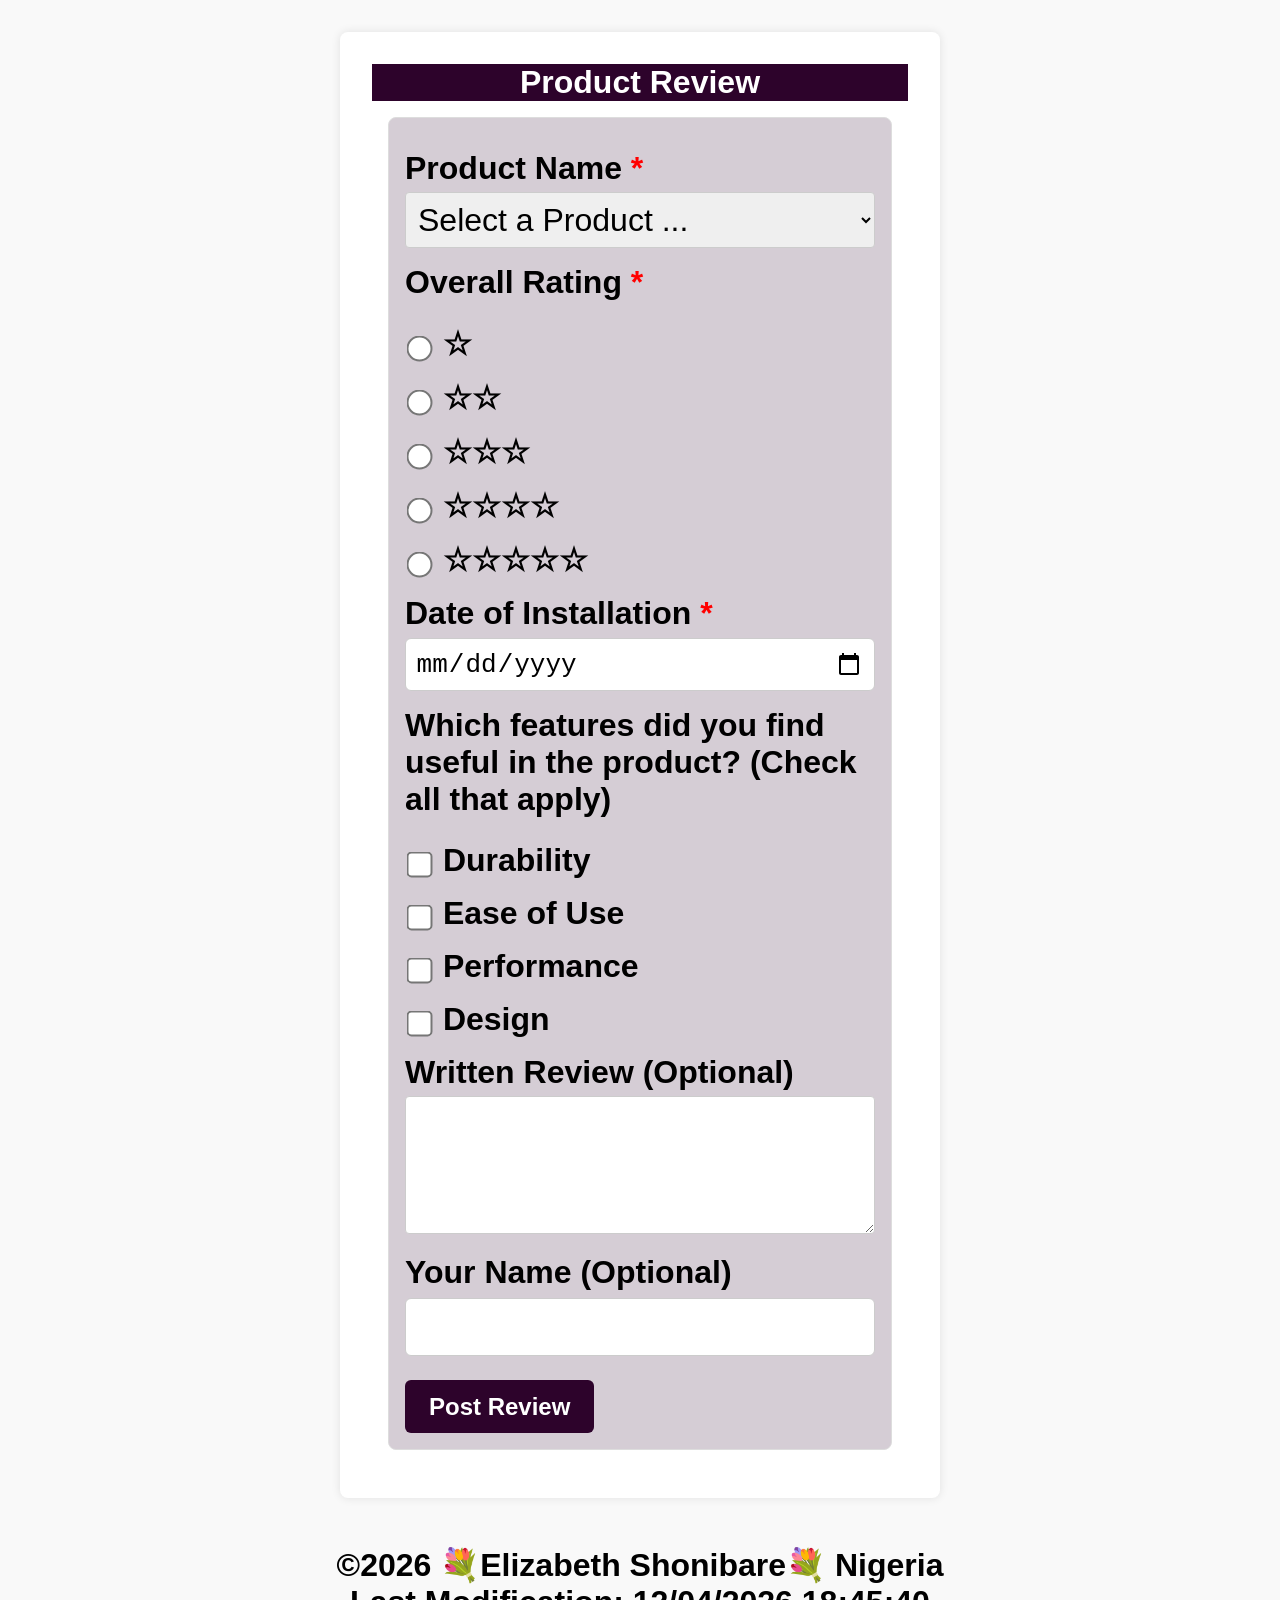
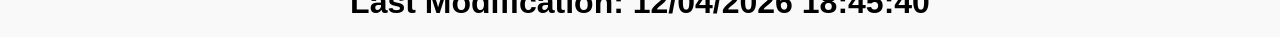
<file: form.html>
<!DOCTYPE html>
<html lang="en">

<head>
    <meta charset="UTF-8">
    <meta name="viewport" content="width=device-width, initial-scale=1.0">
    <meta name="description" content="A simple, responsive form designed for usability and a positive user experience.">
    <meta name="author" content="Elizabeth Shonibare">
    <title>Product Review Form</title>
    
    <link rel="stylesheet" href="styles/form.css">
    <script src="scripts/form.js" defer></script>
</head>

<body>
    <main>
        <header>
        <h1>Product Review</h1>
        </header>
        <form method="get" action="review.html">

            <!-- Product Name -->
            <label for="productName">Product Name <span class="required">*</span></label>
            <select id="productName" name="productName" required>
                <option value="" disabled selected>Select a Product ...</option>
                <!-- Options populated dynamically by JS -->
            </select>

            <!-- Overall Rating -->
            <fieldset>
                <legend>Overall Rating <span class="required">*</span></legend>
                <label for="rating1"><input type="radio" id="rating1" name="rating" value="1" required> ☆</label>
                <label for="rating2"><input type="radio" id="rating2" name="rating" value="2" required> ☆☆</label>
                <label for="rating3"><input type="radio" id="rating3" name="rating" value="3" required> ☆☆☆</label>
                <label for="rating4"><input type="radio" id="rating4" name="rating" value="4" required> ☆☆☆☆</label>
                <label for="rating5"><input type="radio" id="rating5" name="rating" value="5" required> ☆☆☆☆☆</label>
            </fieldset>

            <!-- Date of Installation -->
            <label for="installDate">Date of Installation <span class="required">*</span></label>
            <input type="date" id="installDate" name="installDate" required>

            <!-- Useful Features -->
            <fieldset>
                <legend>Which features did you find useful in the product? (Check all that apply)</legend>
                <label for="durability"><input type="checkbox" id="durability" name="features" value="Durability"> Durability</label>
                <label for="ease"><input type="checkbox" id="ease" name="features" value="Ease of Use"> Ease of Use</label>
                <label for="performance"><input type="checkbox" id="performance" name="features" value="Performance">
                    Performance</label>
                <label for="design"><input type="checkbox" id="design" name="features" value="Design"> Design</label>
            </fieldset>

            <!-- Written Review -->
            <label for="review">Written Review (Optional)</label>
            <textarea id="review" name="review" rows="4"></textarea>

            <!-- User Name -->
            <label for="username">Your Name (Optional)</label>
            <input type="text" id="username" name="username">

            <!-- Submit -->
            <input type="submit" value="Post Review">
        </form>
       
    </main>

    <footer>
        <p><span id="currentyear"></span></p>
        <p><span id="lastModified"></span></p>
    </footer>
        
    
</body>

</html>
</file>
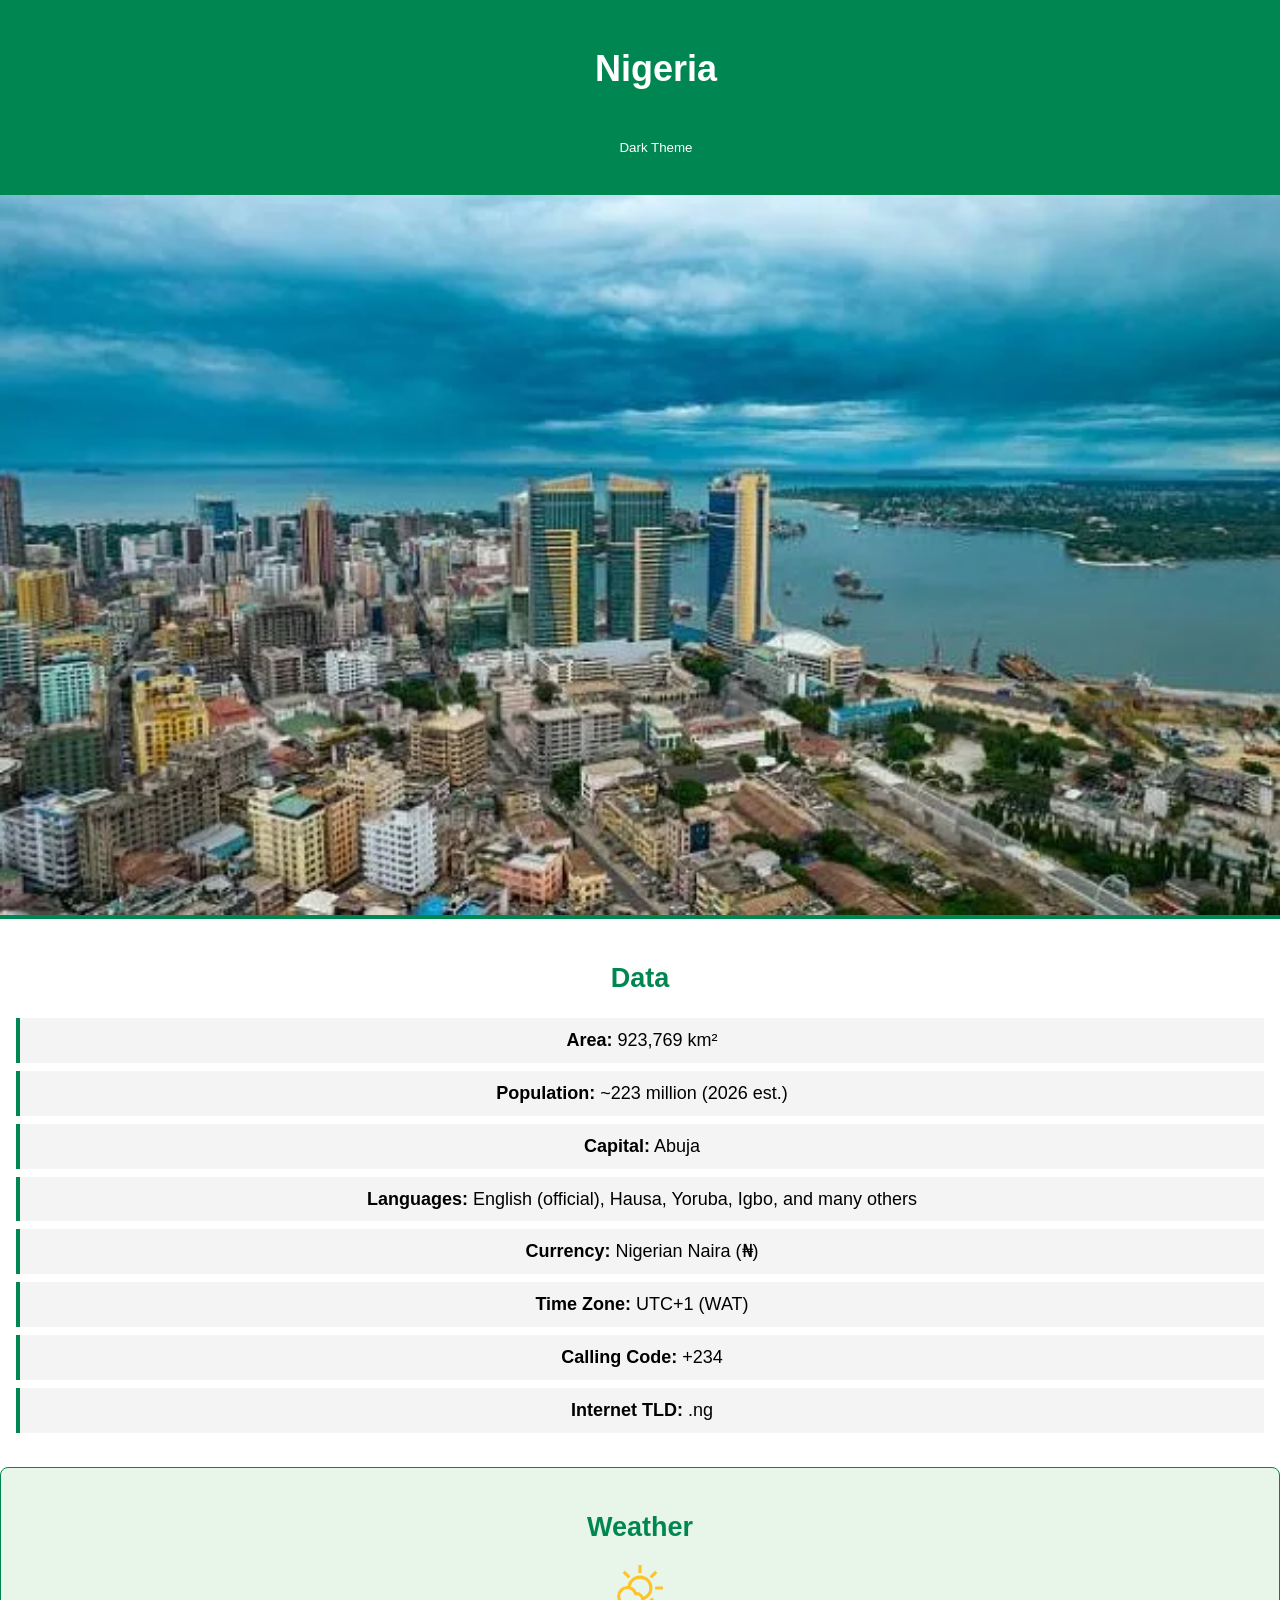
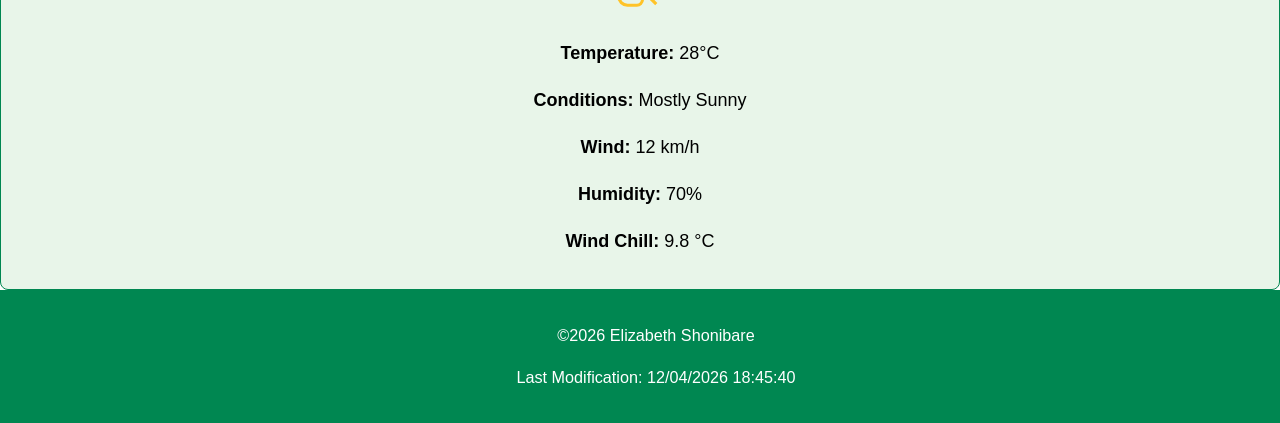
<file: place.html>
<!DOCTYPE html>
<html lang="en">

<head>
    <meta charset="UTF-8">
    <meta name="viewport" content="width=device-width, initial-scale=1.0">
    <title>Nigeria</title>
    <meta name="description"
        content="Discover Nigeria with key facts, population data, cultural insights, and live weather updates.">

    <meta name="author" content="Elizabeth Shonibare">
    <!-- Link to CSS -->
    <link rel="stylesheet" href="styles/place.css">
    <!-- Link to JavaScript -->
    <script src="scripts/place.js" defer></script>
</head>

<body>
    <!-- Header -->
    <header>
        <h1>Nigeria</h1>
    </header>

    <main>
    <!-- Hero Image with srcset for responsiveness -->
    <div class="hero">
        <picture>
            <source srcset="images/nigeria-mobile.webp" media="(max-width: 600px)">
            <source srcset="images/nigeria-desktop.webp" media="(min-width: 601px)">
            <img src="images/nigeria-desktop.webp" alt="Scenic view of Nigeria">
        </picture>
    </div>

    <!-- Data Section -->
    <section class="data">
        <h2>Data</h2>
        <ul>
            <li><strong>Area:</strong> 923,769 km²</li>
            <li><strong>Population:</strong> ~223 million (2026 est.)</li>
            <li><strong>Capital:</strong> Abuja</li>
            <li><strong>Languages:</strong> English (official), Hausa, Yoruba, Igbo, and many others</li>
            <li><strong>Currency:</strong> Nigerian Naira (₦)</li>
            <li><strong>Time Zone:</strong> UTC+1 (WAT)</li>
            <li><strong>Calling Code:</strong> +234</li>
            <li><strong>Internet TLD:</strong> .ng</li>
        </ul>
    </section>

    <!-- Weather Section -->
    <section class="weather">
        <h2>Weather</h2>
        <picture>
            <source srcset="images/partly-cloudy.svg" media="(max-width: 600px)">
            <source srcset="images/partly-cloudy.svg" media="(min-width: 601px)">
            <img scr="images/partly-cloudy.SVG">
        </picture>
        <p><strong>Temperature:</strong> 28°C</p>
        <p><strong>Conditions:</strong> Mostly Sunny</p>
        <p><strong>Wind:</strong> 12 km/h</p>
        <p><strong>Humidity:</strong> 70%</p>
    </section>
    </main>

    <!-- Footer -->
    <footer>
        <p>©2026 Shonibare Elizabeth</p>
        <p>Last Modification: 22/07/2026 12:05:00</p>
    </footer>
</body>

</html>
</file>
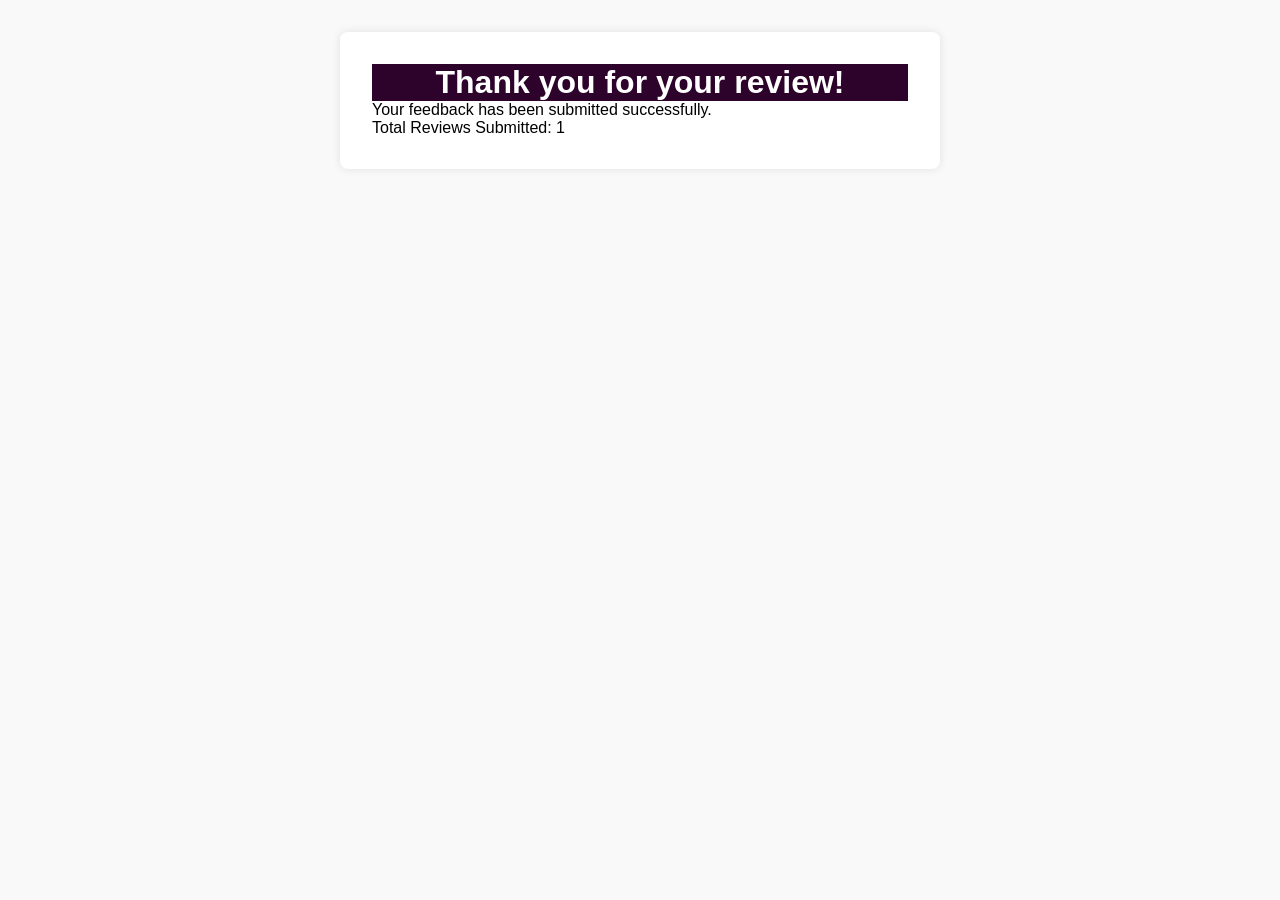
<file: review.html>
<!DOCTYPE html>
<html lang="en">

<head>
    <meta charset="UTF-8">
    <meta name="viewport" content="width=device-width, initial-scale=1.0">
    <meta name="description" content="A simple, responsive form designed for usability and a positive user experience.">
    <meta name="author" content="Elizabeth Shonibare">
    <title>Review Confirmation</title>
       
    <link rel="stylesheet" href="styles/form.css">
    <script src="scripts/review.js" defer></script>
</head>

<body>
    <main>
        <h1>Thank you for your review!</h1>
        <p>Your feedback has been submitted successfully.</p>
        <p>Total Reviews Submitted: <span id="reviewCount"></span></p>
    </main>
</body>

</html>
</file>
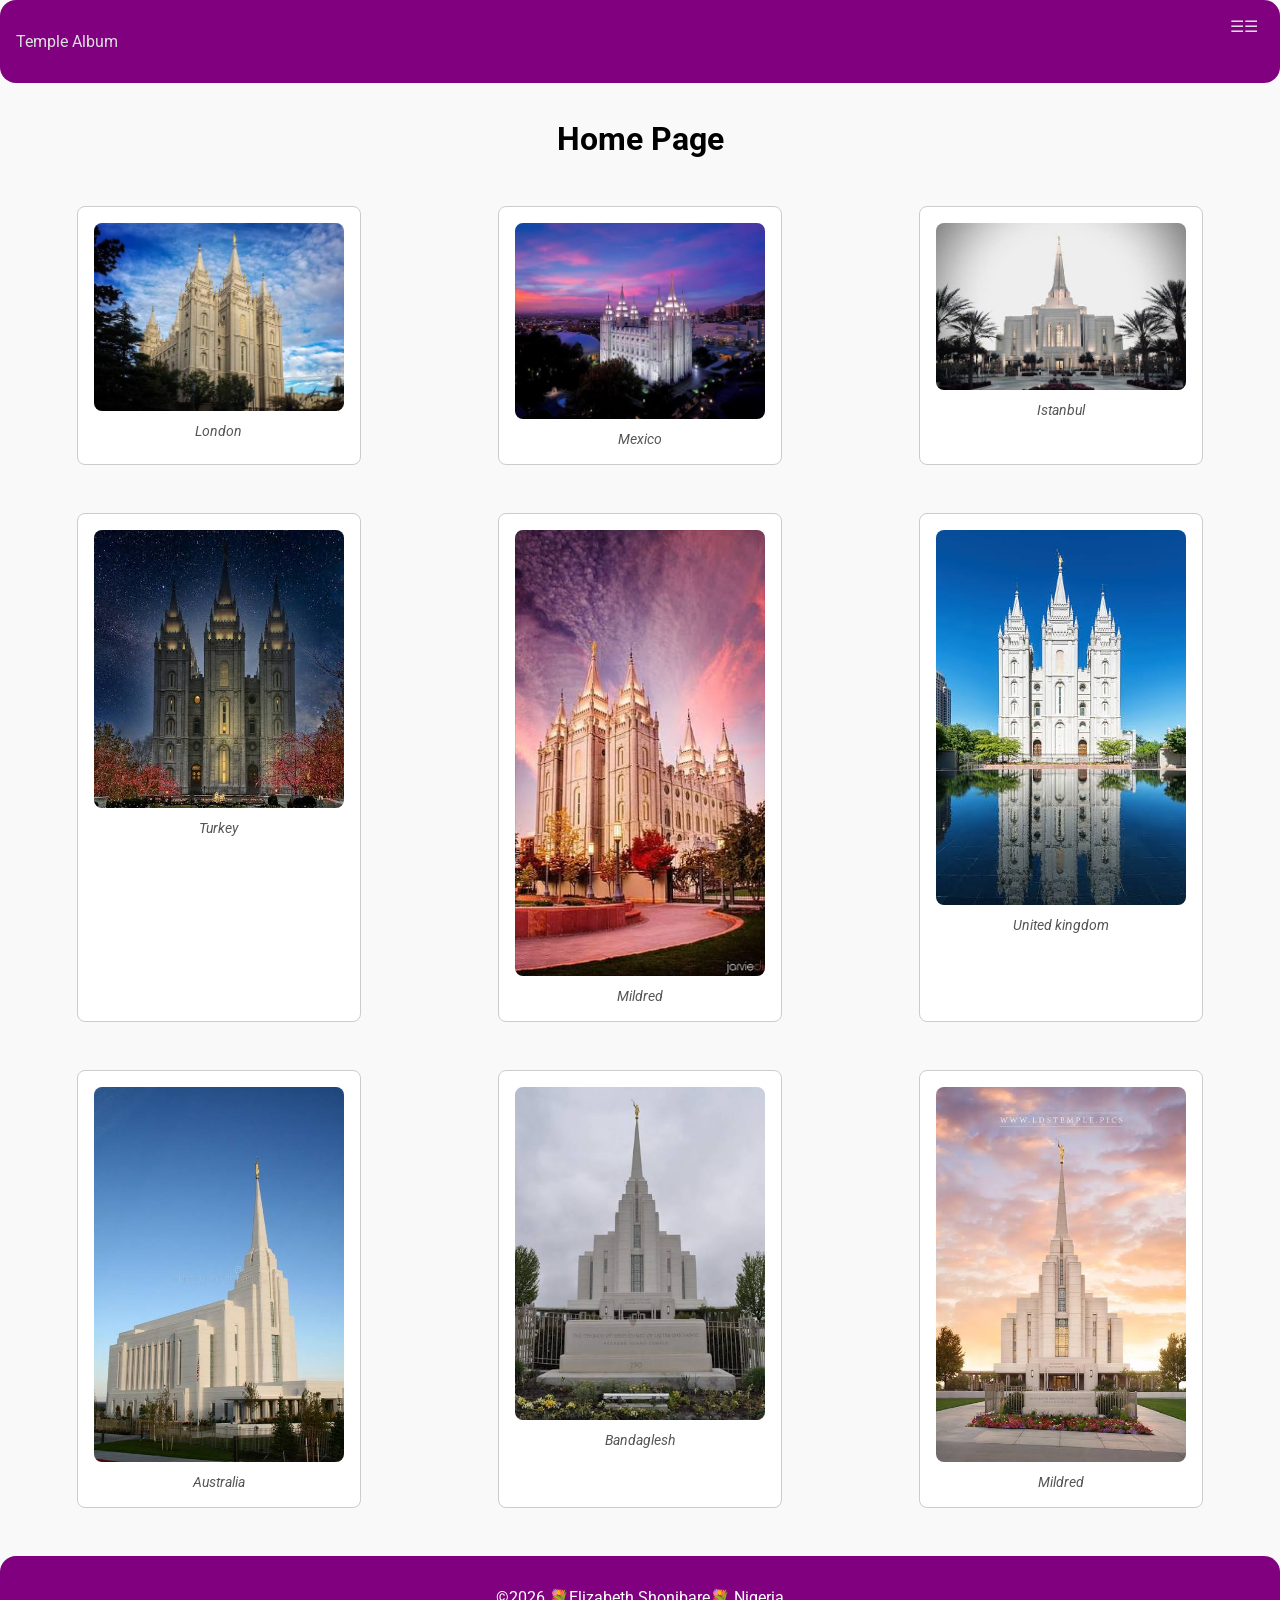
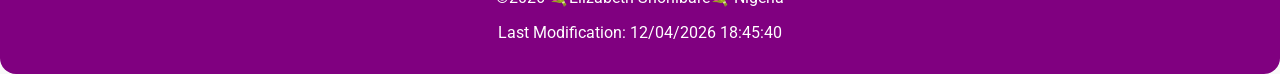
<file: temples.html>
<!DOCTYPE html>
<html lang="en">
<head>
    <meta charset="UTF-8">
    <meta name="viewport" content="width=device-width, initial-scale=1.0">
    <title>Temple Album</title>
    <meta name="description" content="Making use and understanding the web-dynamic fundamentals">
    <meta name="author" content="Elizabeth Shonibare">
    
    <!-- Google Fonts preconnect links -->
    <link rel="preconnect" href="https://fonts.googleapis.com">
    <link rel="preconnect" href="https://fonts.gstatic.com" crossorigin>
    
    <!-- Google Fonts stylesheet -->
    <link href="https://fonts.googleapis.com/css2?family=Roboto&display=swap" rel="stylesheet">
    
    <link rel="stylesheet" href="styles/temples-large.css">
    <link rel="stylesheet" href="styles/temples.css">

    <script src="scripts/temples.js" defer></script>
</head>

<body>

    <header>
        <p>Temple Album</p>
        <button id="menu">☰</button>
        <nav>            
            <ul class="navigation">
            <li><a href="#">Home</a></li>
            <li><a href="#">OLd </a></li>
            <li><a href="#">New</a></li>
            <li><a href="#">Large</a></li>
            <li><a href="#">Small</a></li>
            </ul>
        </nav>
    </header>

    <main>
        <h1>Home Page</h1>
        <figure>
            <img src="images/temple-img-1.jpg" alt="temple-img-1" width="200">
            <figcaption>London</figcaption>
        </figure>
        <figure>
            <img src="images/temple-img-2.jpg" alt="temple-img-2" width="200">
            <figcaption>Mexico</figcaption>
        </figure>
        <figure>
            <img src="images/temple-img-3.jpg" alt="temple-img-3" width="200">
            <figcaption>Istanbul</figcaption>
        </figure>
        <figure>
            <img src="images/temple-img-4.jpg" alt="temple-img-1" width="200">
            <figcaption>Turkey</figcaption>
        </figure>
        <figure>
            <img src="images/temple-img-5.jpg" alt="temple-img-1" width="200">
            <figcaption>Mildred</figcaption>
        </figure>
        <figure>
            <img src="images/temple-img-6.jpg" alt="temple-img-1" width="200">
            <figcaption>United kingdom</figcaption>
        </figure>
        <figure>
            <img src="images/temple-img-7.jpg" alt="temple-img-1" width="200">
            <figcaption>Australia</figcaption>
        </figure>
        <figure>
            <img src="images/temple-img-8.jpg" alt="temple-img-1" width="200">
            <figcaption>Bandaglesh</figcaption>
        </figure>
        <figure>
            <img src="images/temple-img-9.jpg" alt="temple-img-1" width="200">
            <figcaption>Mildred</figcaption>
        </figure>
                
    </main>

    <footer>
        <p><span id="currentyear">©2026💐Elizabeth Shonibare💐Nigeria </span></p>
        <p><span id="lastModified">Last Modification</span> </p>
    </footer>
    
</body>
</html>
</file>
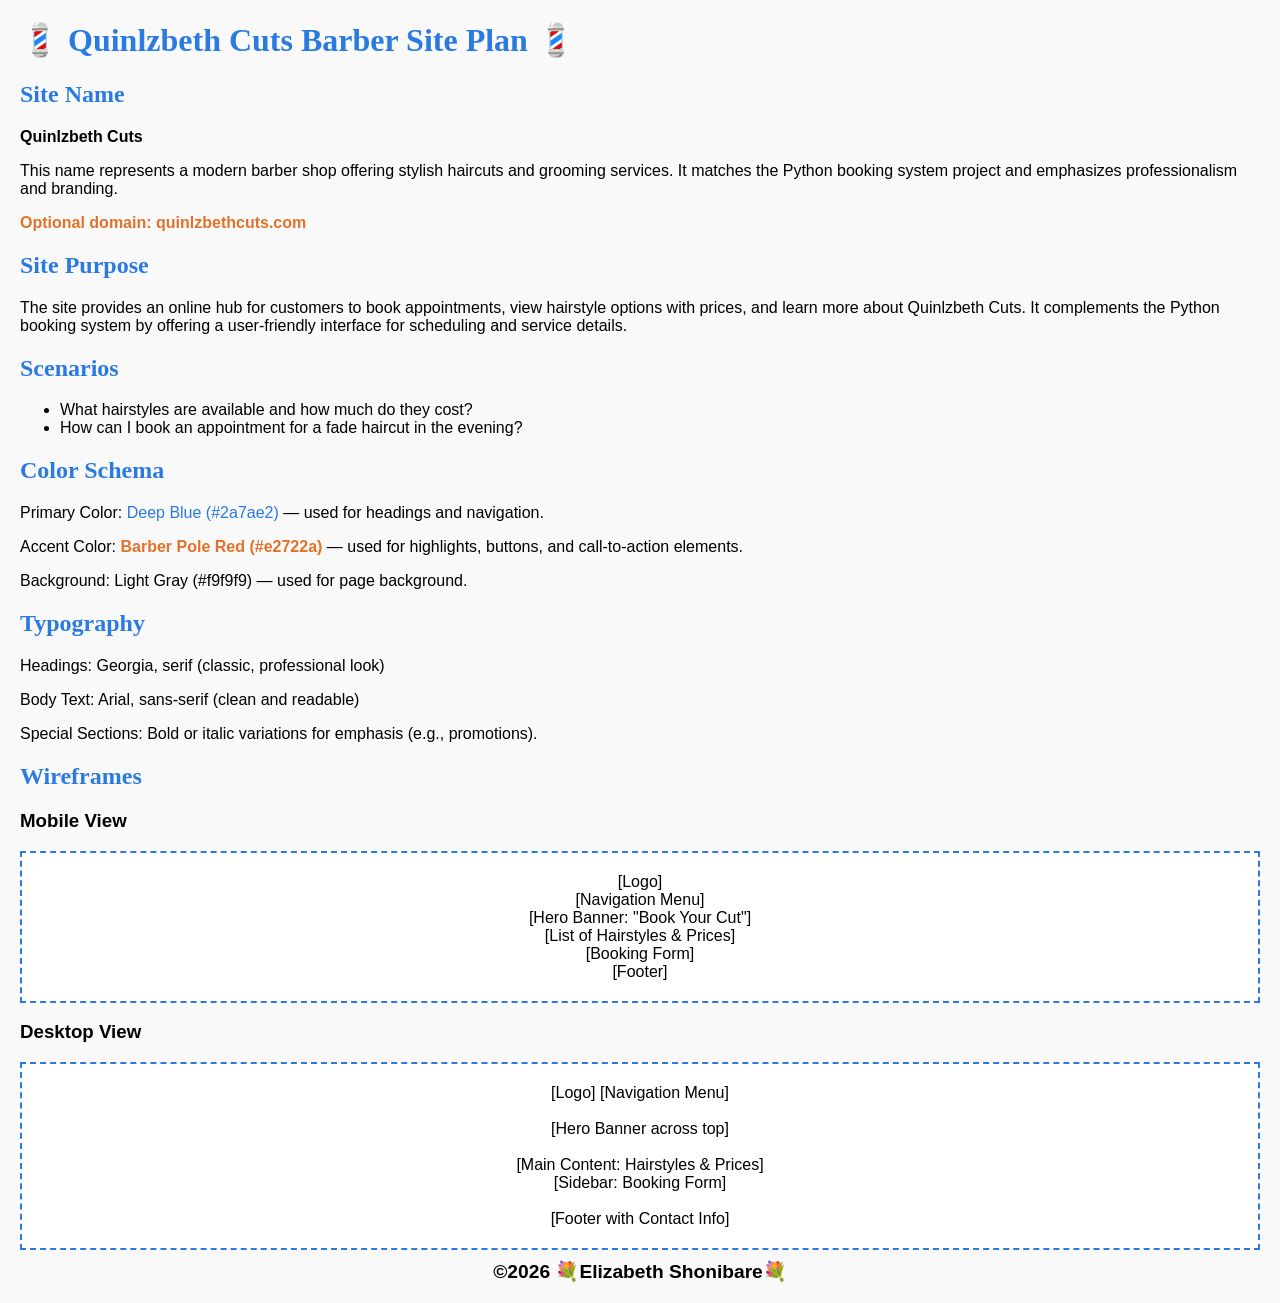
<file: project/siteplan.html>
<!DOCTYPE html>
<html lang="en">

<head>
    <meta charset="UTF-8">
    <meta name="viewport" content="width=device-width, initial-scale=1.0">
    <meta name="description"
        content="Quinlzbeth Cuts Barber Site Plan — outlines the site purpose, scenarios, color scheme, typography, and wire frames for the upcoming project.">
        <meta name="author" content="Elizabeth Shonibare">
    <title>Quinlzbeth Cuts Site Plan</title>
    <!-- Link to external CSS -->
    <link rel="stylesheet" href="styles/siteplan.css">
</head>

<body>
    <h1>💈 Quinlzbeth Cuts Barber Site Plan 💈</h1>

    <!-- Site Name -->
    <h2>Site Name</h2>
    <p><strong>Quinlzbeth Cuts</strong></p>
    <p>This name represents a modern barber shop offering stylish haircuts and grooming services. It matches the Python
        booking system project and emphasizes professionalism and branding.</p>
    <p class="accent">Optional domain: quinlzbethcuts.com</p>

    <!-- Site Purpose -->
    <h2>Site Purpose</h2>
    <p>The site provides an online hub for customers to book appointments, view hairstyle options with prices, and learn
        more about Quinlzbeth Cuts. It complements the Python booking system by offering a user-friendly interface for
        scheduling and service details.</p>

    <!-- Scenarios -->
    <h2>Scenarios</h2>
    <ul>
        <li>What hairstyles are available and how much do they cost?</li>
        <li>How can I book an appointment for a fade haircut in the evening?</li>
    </ul>

    <!-- Color Schema -->
    <h2>Color Schema</h2>
    <p>Primary Color: <span class="primary">Deep Blue (#2a7ae2)</span> — used for headings and navigation.</p>
    <p>Accent Color: <span class="accent">Barber Pole Red (#e2722a)</span> — used for highlights, buttons, and
        call-to-action elements.</p>
    <p>Background: Light Gray (#f9f9f9) — used for page background.</p>

    <!-- Typography -->
    <h2>Typography</h2>
    <p>Headings: Georgia, serif (classic, professional look)</p>
    <p>Body Text: Arial, sans-serif (clean and readable)</p>
    <p>Special Sections: Bold or italic variations for emphasis (e.g., promotions).</p>

    <!-- Wireframes -->
    <h2>Wireframes</h2>
    <h3>Mobile View</h3>
    <div class="wireframe">
        [Logo]<br>
        [Navigation Menu]<br>
        [Hero Banner: "Book Your Cut"]<br>
        [List of Hairstyles & Prices]<br>
        [Booking Form]<br>
        [Footer]
    </div>

    <h3>Desktop View</h3>
    <div class="wireframe">
        [Logo] [Navigation Menu]<br><br>
        [Hero Banner across top]<br><br>
        [Main Content: Hairstyles & Prices]<br>
        [Sidebar: Booking Form]<br><br>
        [Footer with Contact Info]
    </div>
</body>

<footer>©️2026 💐Elizabeth Shonibare💐</footer>

</html>
</file>
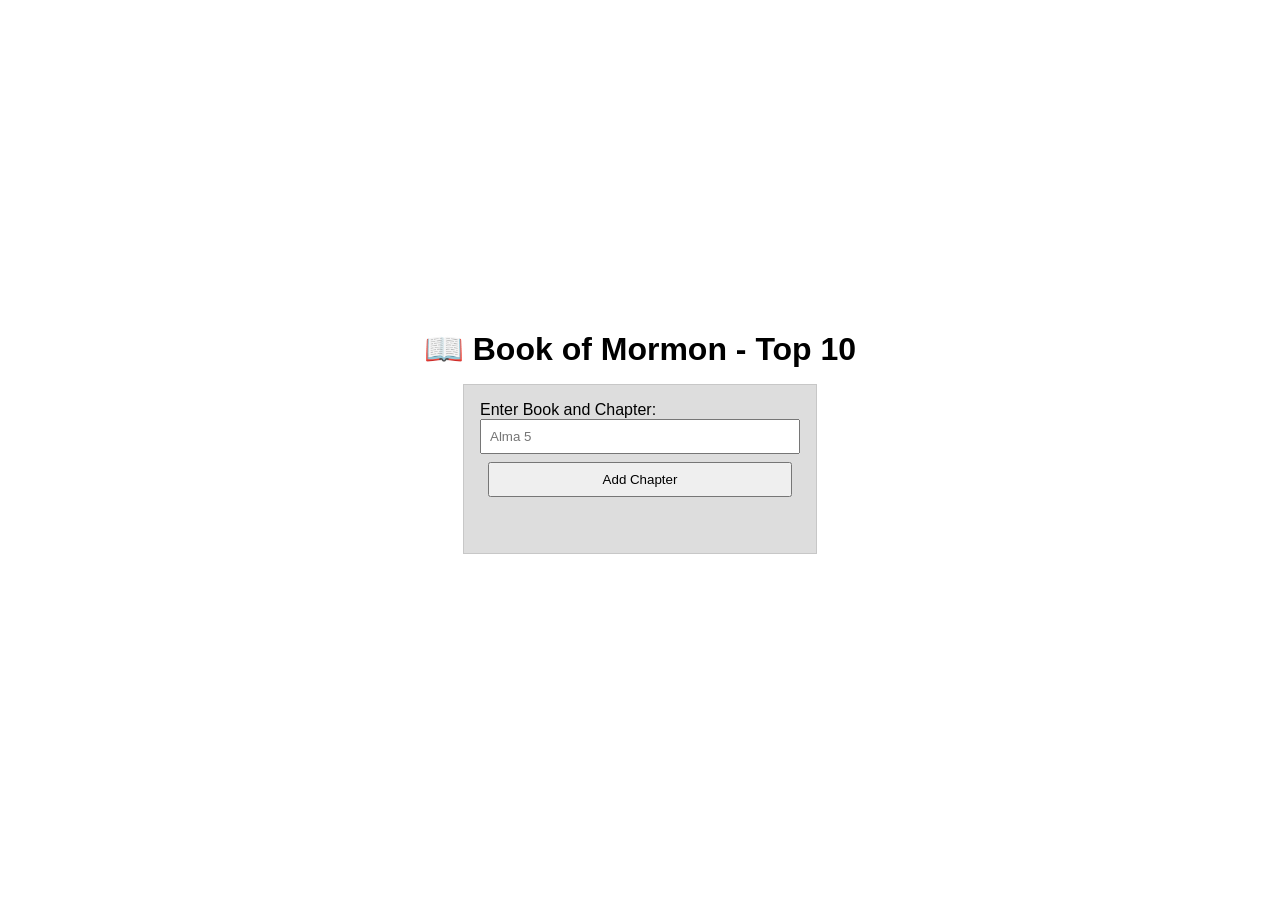
<file: week02/bom.html>
<!DOCTYPE html>
<html lang="en">
<head>
    <meta charset="UTF-8">
    <meta name="viewport" content="width=device-width, initial-scale=1.0">
    <title>Basic DOM manipulation</title>
    <meta name="description" content="Building the interface and implementing basic DOM manipulation">
    <meta name="author" content="Elizabeth Shonibare">

    <!-- Google Fonts preconnect links -->
    <link rel="preconnect" href="https://fonts.googleapis.com">
    <link rel="preconnect" href="https://fonts.gstatic.com" crossorigin>
    
    <!-- Google Fonts stylesheet -->
    <link href="https://fonts.googleapis.com/css2?family=Roboto&display=swap" rel="stylesheet">

    <link rel="stylesheet" href="styles/bom.css">
    <script src="scripts/bom.js" defer></script>
</head>

<body>
    <h1>📖 Book of Mormon - Top 10</h1>
    <main>
        <label for="favchap">Enter Book and Chapter: </label>
        <input type="text" id="favchap" placeholder="Alma 5 ">
        <button type="submit">Add Chapter</button>
        <ul id="list"></ul>
    </main>
</body>
</html>
</file>
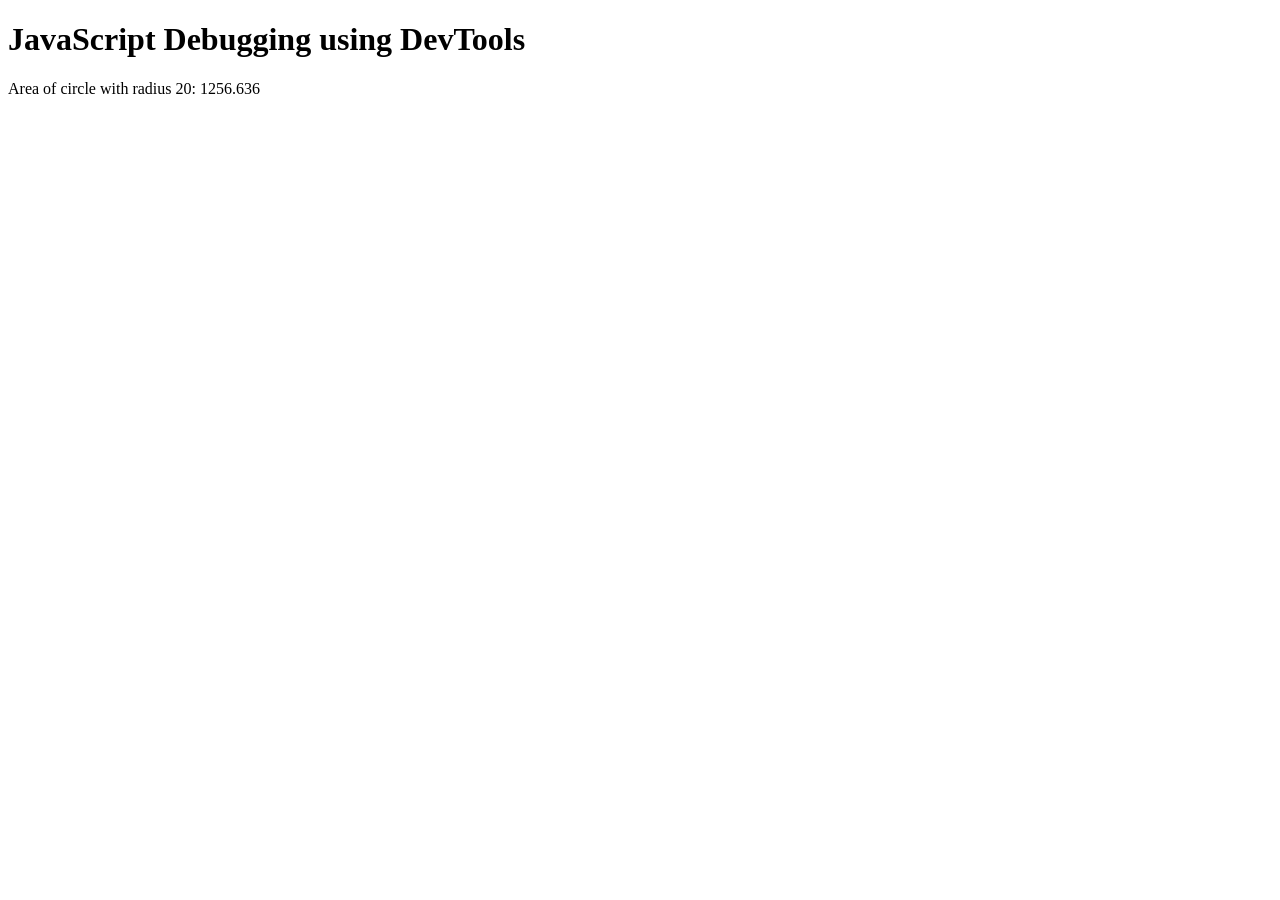
<file: week02/debugging.html>
<!DOCTYPE html>
<html lang="en">
<head>
    <meta charset="UTF-8">
    <meta name="viewport" content="width=device-width, initial-scale=1.0">
    <title>testing of the debugging</title>
    <script src="scripts/debugging.js" defer></script>
</head>
<body>
    <h1>JavaScript Debugging using DevTools</h1>
    <p>Area of circle with radius <span id="radius"></span>: <span id="area"n></span></p>
</body>
</html>
</file>
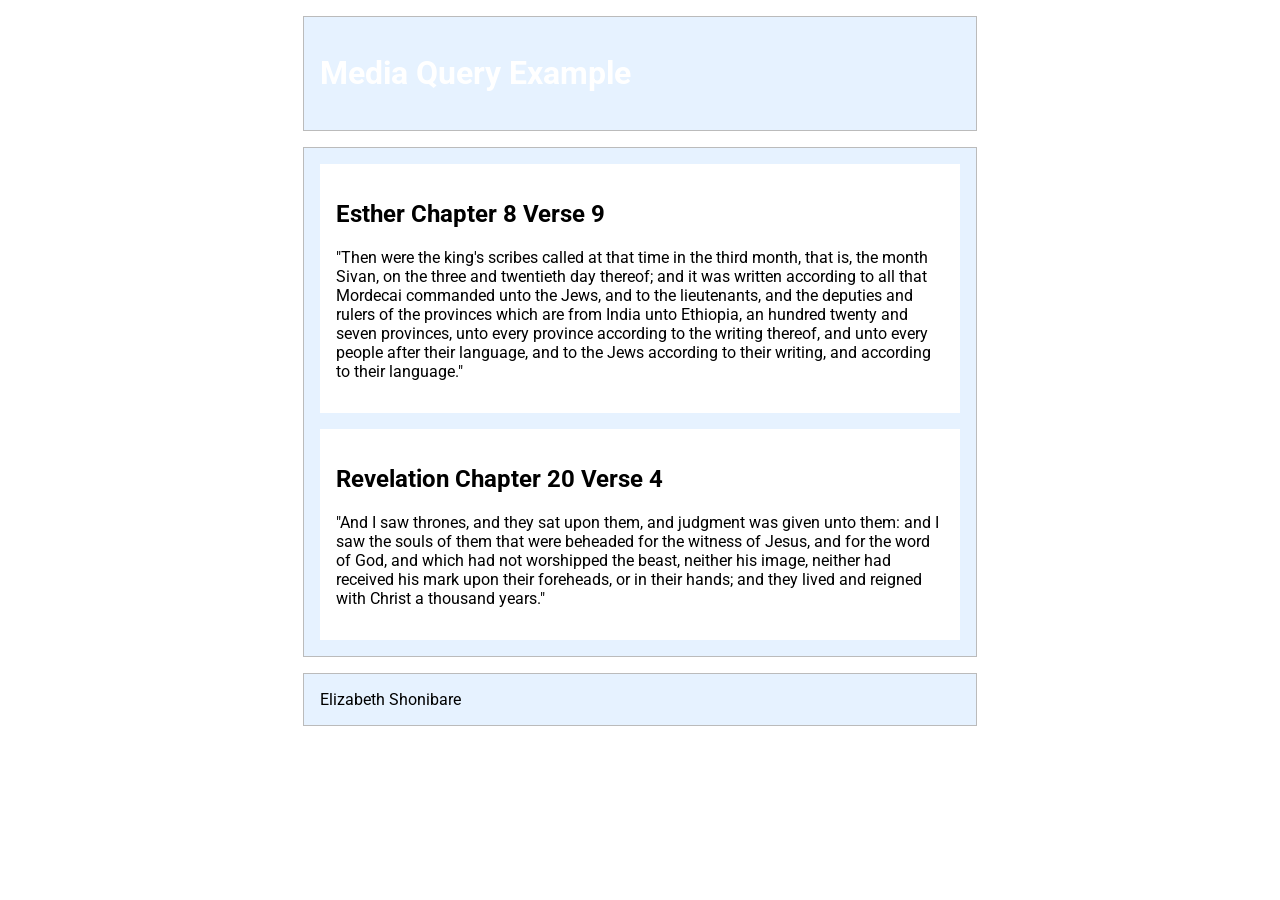
<file: week02/media-query.html>
<!DOCTYPE html>
<html lang="en">
<head>
    <meta charset="UTF-8">
    <meta name="viewport" content="width=device-width, initial-scale=1.0">
    <title>Media Query</title>
    <meta name="description" content="WDD 131 – Dynamic Web Fundamentals Aids The Further Advance Skill In Web Designs">
    <meta name="author" content="Elizabeth Shonibare">
    
    <!-- Google Fonts preconnect links -->
    <link rel="preconnect" href="https://fonts.googleapis.com">
    <link rel="preconnect" href="https://fonts.gstatic.com" crossorigin>
    
    <!-- Google Fonts stylesheet -->
    <link href="https://fonts.googleapis.com/css2?family=Roboto&display=swap" rel="stylesheet">
    
    <link rel="stylesheet" href="styles/media-query-large.css">
    <link rel="stylesheet" href="styles/media-query.css">


</head>
<body>
    <header>
        <h1> Media Query Example</h1>
    </header>

    <main>
        <section>
            <h2>Esther Chapter 8 Verse 9</h2>
                <p>"Then were the king's scribes called at that time in the third month, that is, the month Sivan, on the three and
                twentieth day thereof; and it was written according to all that Mordecai commanded unto the Jews, and to the
                lieutenants, and the deputies and rulers of the provinces which are from India unto Ethiopia, an hundred twenty and
                seven provinces, unto every province according to the writing thereof, and unto every people after their language, and
                to the Jews according to their writing, and according to their language."</p>
        </section>
        <section>
            <h2>Revelation Chapter 20 Verse 4</h2>
            <p>"And I saw thrones, and they sat upon them, and judgment was given unto them: and I saw the souls of them that were
            beheaded for the witness of Jesus, and for the word of God, and which had not worshipped the beast, neither his image,
            neither had received his mark upon their foreheads, or in their hands; and they lived and reigned with Christ a thousand
            years."</p>
        </section>
    </main>
    
    <footer > Elizabeth Shonibare</footer>
</body>
</html>
</file>
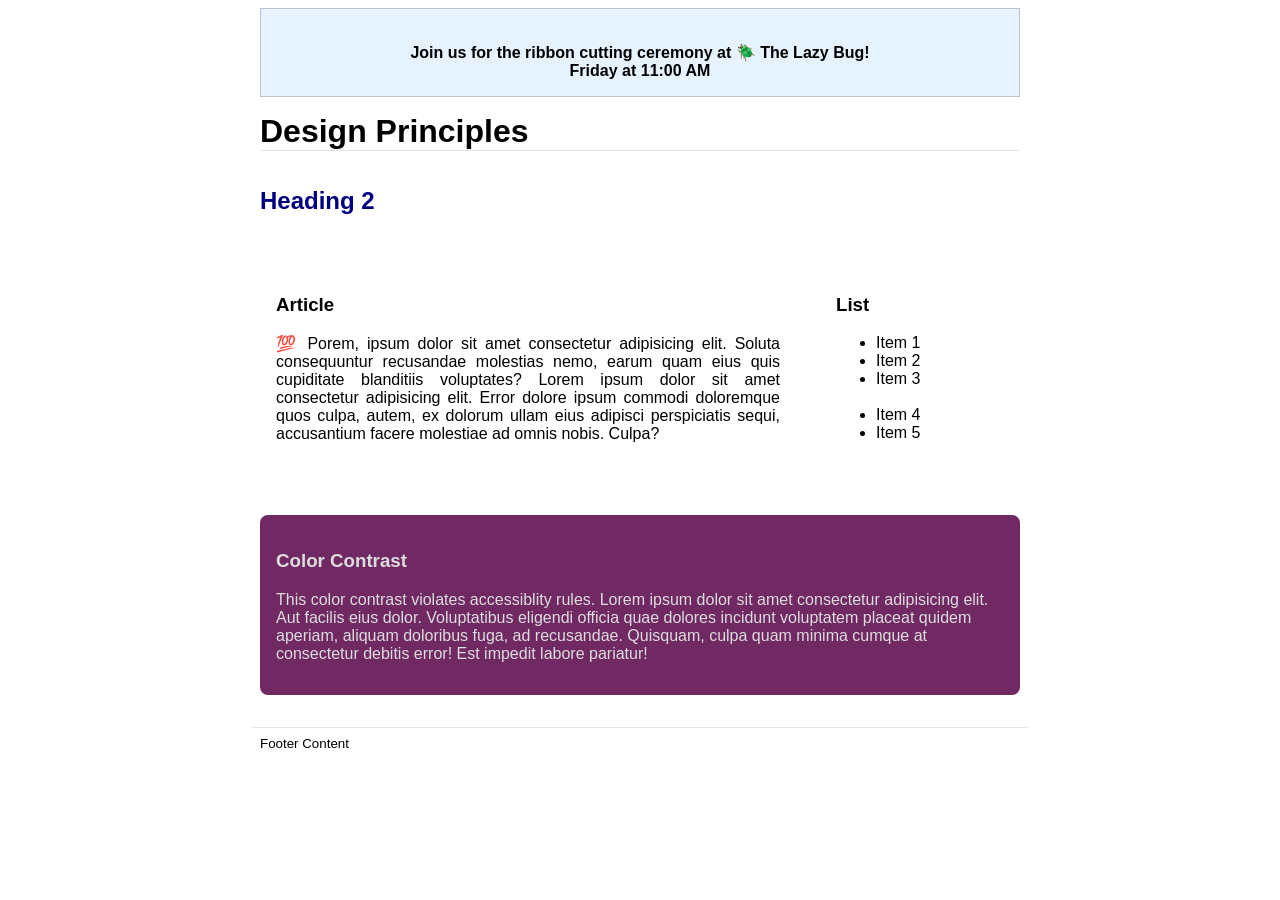
<file: week03/design.html>
<!DOCTYPE html>
<html lang="en">
<head>
    <meta charset="UTF-8">
    <meta name="viewport" content="width=device-width, initial-scale=1.0">
    <title>Document</title>
    <link rel="stylesheet" href="styles/design.css">
</head>
<body>

    <header>
        <div class="banner" behavior="alternate" direction="right"><br>Join us for the ribbon cutting ceremony at 🪲 The Lazy
            Bug!<br>Friday at 11:00 AM</div>
        <h1>Design Principles</h1>
    </header>
    <main>
        <h2>Heading 2</h2>
        <section>
            <h3>Article</h3>
            <article>
                <p>💯 Porem, ipsum dolor sit amet consectetur adipisicing elit. Soluta consequuntur recusandae molestias
                    nemo, earum quam eius quis cupiditate blanditiis voluptates? Lorem ipsum dolor sit amet consectetur
                    adipisicing elit. Error dolore ipsum commodi doloremque quos culpa, autem, ex dolorum ullam eius
                    adipisci perspiciatis sequi, accusantium facere molestiae ad omnis nobis. Culpa?</p>
            </article>
        </section>
        <section>
            <h3>List</h3>
            <ul>
                <li>Item 1</li>
                <li>Item 2</li>
                <li>Item 3<br><br></li>
                <li>Item 4</li>
                <li>Item 5</li>
            </ul>
        </section>
        <div class="callout">
            <h3>Color Contrast</h3>
            <p>This color contrast violates accessiblity rules. Lorem ipsum dolor sit amet consectetur adipisicing elit. Aut
                facilis eius dolor. Voluptatibus eligendi officia quae dolores incidunt voluptatem placeat quidem aperiam,
                aliquam doloribus fuga, ad recusandae. Quisquam, culpa quam minima cumque at consectetur debitis error! Est
                impedit labore pariatur!</p>
        </div>
    </main>
    <footer>
        Footer Content
    </footer>
    
</body>
</html>
</file>
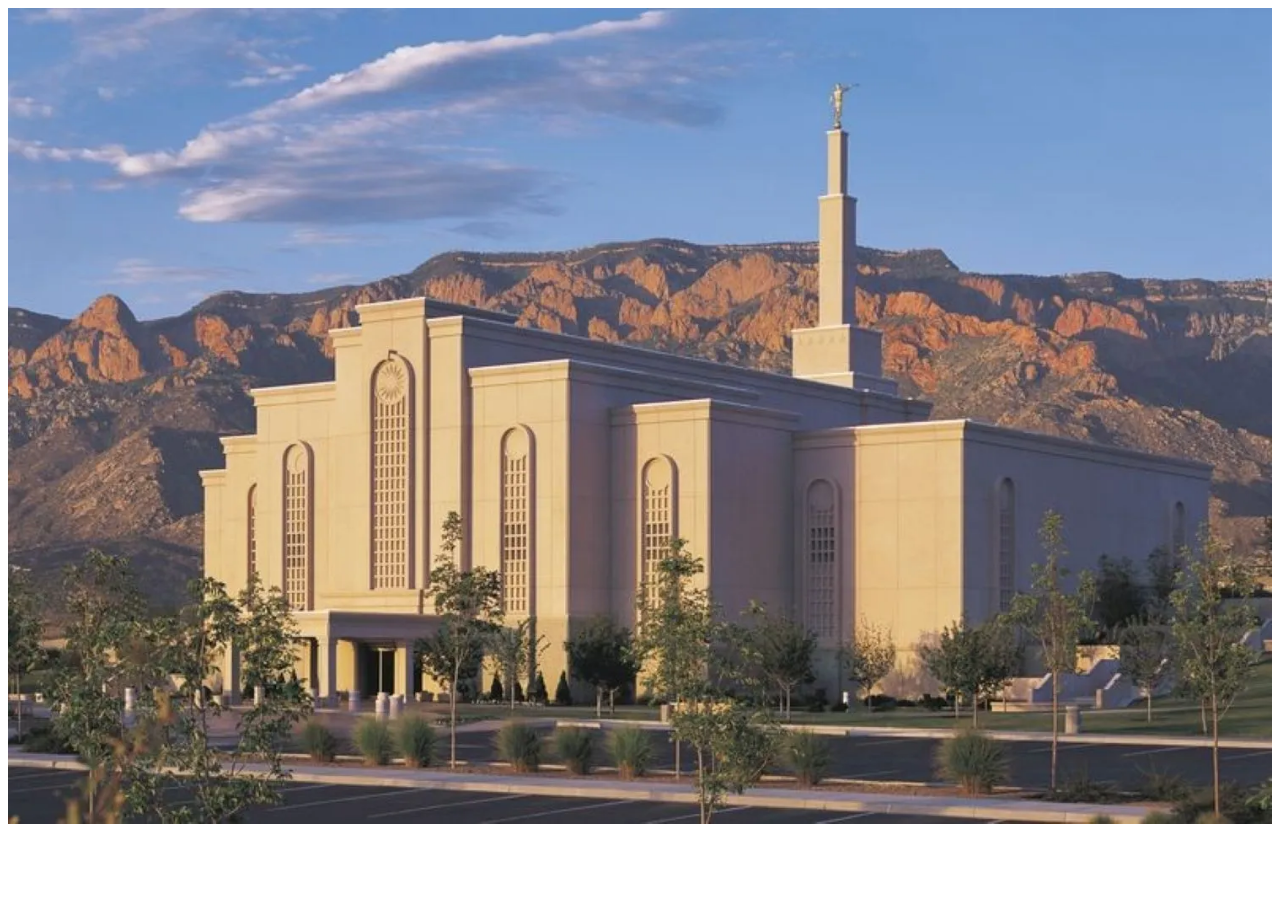
<file: week03/responsive-images.html>
<!DOCTYPE html>
<html lang="en">
<head>
    <meta charset="UTF-8">
    <meta name="viewport" content="width=device-width, initial-scale=1.0">
    <title>Responsive Images</title>
    <link rel="stylesheet" href="styles/responsive-image.css">
</head>
<body>
    <div class="hero">
        <picture>
            <source srcset="images/hero-large.webp" media="(min-width: 1000px)">
            <source srcset="images/hero-medium.webp" media="(min-width: 500px)">
            <img src="images/hero-small.webp" alt="Temple name and location" width="500" height="250">
        </picture>
    </div>

</body>
</html>
</file>
<file: styles/form.css>
* {
    margin: 0;
    padding: 0;
    box-sizing: border-box;
}

body {
    font-family: Arial, sans-serif;
    background: #f9f9f9;
    color: black;
    margin: 0;
    padding: 0;
    
}

main {
    max-width: 600px;
    margin: 2rem auto;
    background: #fff; 
    padding: 2rem;
    border-radius: 8px;
    box-shadow: 0 0 10px rgba(0, 0, 0, 0.1);
}

h1{
    background: #2d032b;
    color: white;
    text-align: center;
}

/* General form styling */
form {
    max-width: 600px;
    margin: 1rem;
    padding: 1.5rem;
    background: #d5cdd5;
    border: 1px solid #ddd;
    border-radius: 8px;
    font-family: "Segoe UI", Arial, sans-serif;
    box-sizing: border-box;
}

label,
legend {
    display: block;
    margin-top: 1rem;
    font-weight: bold;
    font-size:2rem ;
}

legend {
    margin-bottom: 0.5rem;
}

/* Inputs, selects, textarea */
input[type="text"],
input[type="date"],
select,
textarea {
    width: 100%;
    padding: 0.6rem;
    margin-top: 0.4rem;
    border: 1px solid #ccc;
    border-radius: 6px;
    font-size: 2em;
    box-sizing: border-box;
}

input[type="checkbox"],
input[type="radio"] {
    width: auto;
    margin-left: 0.5rem;
    margin-right: 0.5rem;
    transform: scale(2);
}

input,
select,
textarea {
    width: 100%;
    padding: 0.5rem;
    margin-top: 0.3rem;
    border: 1px solid #ccc;
    border-radius: 4px;
}

/* Checkbox and radio groups */
 fieldset {
    border: none;
    margin-top: 1rem;
} 

/* Submit button */
input/* max-width: 1000px; */[type="submit"] {
    margin-top: 1.5rem;
    padding: 0.8rem 1.5rem; 
    border: none;
    border-radius: 6px;
    font-size: 1.5rem;
    font-weight: bold;
    cursor: pointer;
    transition: background 0.3s ease;
    background: #2d032b;
    color: #fff;
    width: 100%;
    /* full width on mobile */
}

input[type="submit"]:hover {
    background: red;
}

.required {
    color: red;
}

/* Footer */
footer {
    
    text-align: center;
    /* margin-top: 2rem auto 0 auto; */
    /* margin-left: 6rem; */
    padding: 1rem;
    font-size: 2rem;
    font-weight: bold;
    /* background: #2d032b; */
    color: black;
    /* border-radius: 0 0 8px 8px; */
}

/* Responsive adjustments */
@media (min-width: 768px) {
    form {
        padding: 1rem;
    }

    input[type="submit"] {
        width: auto;
        /* button shrinks to content on larger screens */
    }
}

@media (max-width: 480px) {
    body {
        padding: 1rem;
    }
    
}
</file>
<file: styles/place.css>
/* =========================
   Global Variables
   ========================= */
:root {
    --color-primary: #008751;
    --color-secondary: #ffffff;
    --color-accent: #000000;
    --font-main: 'Arial', sans-serif;
}

/* =========================
   Global Styles
   ========================= */
/* =========================
   Dark Mode Styles
   ========================= */
body.dark-mode {
    background-color: #121212;
    color: #f4f4f4;
}

body.dark-mode header,
body.dark-mode footer {
    background-color: #333;
    color: #f4f4f4;
}

body.dark-mode header h1 {
    color: #f4f4f4;
}

body.dark-mode .data li {
    background-color: #1e1e1e;
    border-left: 4px solid #008751;
}

body.dark-mode .weather {
    background-color: #1e1e1e;
    border: 1px solid #008751;
}

body {
    margin: 0;
    font-family: var(--font-main);
    background-color: var(--color-secondary);
    /* color: var(--color-accent); */
    line-height: 1.6;
}

h1,
h2 {
    color: var(--color-primary);
    text-align: center;
    margin-bottom: 0.5em;
}

header h1 {
    color: var(--color-secondary);
}

header {
    background-color: var(--color-primary);
    color: var(--color-secondary);
    width: 100%;
    text-align: center;
    padding: 1rem;
}

section {
    padding: 1rem;
    margin: 1rem auto;
    max-width: 800px;
    align-items: center;
}

/* =========================
   Hero Image
   ========================= */
.hero {
    max-width: none;
    margin: 0;
    padding: 0;
}

.hero img {
    width: 100%;
    height: auto;
    display: block;
    border-bottom: 4px solid var(--color-primary);
}

/* =========================
   Data Section
   ========================= */
.data ul {
    list-style: none;
    padding: 0;
}

.data li {
    margin: 0.5rem 0;
    padding: 0.5rem;
    background-color: #f4f4f4;
    border-left: 4px solid var(--color-primary);
    text-align: center;
    
}

/* =========================
   Weather Section
   ========================= */

.data,
.weather {
    max-width: none;
    margin: 0;
    
}   

.weather {
    background-color: #e8f5e9;
    border: 1px solid var(--color-primary);
    border-radius: 8px;
    padding: 1rem;
    text-align: center;
}

/* Pseudo-element for wider view weather icon */
.weather h2::after {    
    font-size: 1.2em;
    margin-left: 0.5rem;
    display: none;
    
}

/* =========================
   Footer
   ========================= */
footer {
    background-color: var(--color-primary);
    color: var(--color-secondary);
    text-align: center;
    padding: 1rem;
    font-size: 0.9em;
    width: 100%;
}

/* =========================
   Media Queries
   ========================= */

/* Mobile view */
@media (max-width: 600px) {
    body {
        font-size: 16px;
    }

    .weather h2::after {
        display: none;
    }

    .weather h2 img {
        width: 24px;
        height: 24px;
        vertical-align: middle;
        margin-left: 0.5rem;
    }
}

/* Wider view (desktop) */
@media (min-width: 601px) {
    body {
        font-size: 18px;
    }

    .weather h2::after {
        display: inline;
        
    }
}
</file>
<file: styles/temples-large.css>
/* Responsive layout for larger screens */
@media (min-width: 768px) {
    main {
        display: grid;
        grid-template-columns: repeat(3, 1fr);
        gap: 1rem;
    }

    h1 {
        grid-column: 1 / -1;
        text-align: center;
        margin-bottom: 1rem;
    }
        
    .navigation {
        display:flex;
        list-style: none;
        padding: 0;
        margin: 0;
    }
    
    .navigation a {        
        padding: 1rem;
        text-decoration: none;
        color: white; 
        font-weight: bold;
    }
            
    .navigation a:hover {
        background-color: #bbb;
        color: #333;
    }
    }
</file>
<file: styles/temples.css>
/* temples.css */
body {
    font-family: 'Roboto', sans-serif;
    margin: 0;
    padding: 0;
    background-color: #f9f9f9;
}

header {
        display: flex;
        justify-content: space-around;
        align-items: center;
        flex-wrap: wrap;
        border-radius: 1rem;
        background-color: purple;
        color: #dfdfdf;
        padding: 1rem;
        text-align: center;
}


main {
    
    padding: 1rem;
}

nav {
    display: flex;
    max-width: 700px;
    margin: 1rem auto;
}

/*small view navigation */
#menu {
    font-size: 1rem;
    border: 0;
    background: none;
    color: #dfdfdf;
    position: absolute;
    top: 1rem;
    right: 1rem;
}

#menu::before {
    content: "☰";
}

#menu.open::before {
    content: "✖️";
}

.navigation {
    display: flex;
    flex-direction: column;
    justify-content: space-between;
    list-style: none;
    /* background-color: #333; */
    color: #fff;
}

.navigation a {
    display: none;
    padding: 1rem;
    text-align: center;
    text-decoration: none;
    color: #fff;
    /* font-weight: 1rem ; */
}

.navigation a:hover {
    background-color: #bbb; 
    color: #333;
}

.open a {
    display: block;
}


h1 {
    text-align: center;
    
}

/* Figures default: stacked vertically */
figure {
    margin: 1rem auto;
    text-align: center;
    border: 1px solid #ccc;
    /* adds uniform border */
    border-radius: 0.5rem;
    /* smooth corners */
    padding: 1rem;
    background-color: #fff;
    /* consistent background */
    max-width: 250px;
    /* keeps figures uniform width */
}

/* Images inside figures */
figure img {
    width: 100%;
    /* makes all images scale to figure width */
    height: auto;
    /* keeps aspect ratio */
    border-radius: 0.5rem;
    /* matches figure corners */
}

/* Captions */
figcaption {
    margin-top: 0.5rem;
    font-style: italic;
    font-size: 0.9rem;
    color: #555;
    /* softer caption color */
}

/* Footer styling */
footer {
    
    text-align: center;
    padding: 1rem;
    margin-top: 1rem;
    font-size: 1rem; 
    border-radius: 1rem;
    background-color: purple;
    color: white;
    
        
}
</file>
<file: project/styles/siteplan.css>
/* General Page Styling */
body {
    font-family: 'Arial', sans-serif;
    background-color: #f9f9f9;
    margin: 20px;
    color: black;
}

/* Headings */
h1,
h2 {
    color: #2a7ae2;
    /* primary deep blue */
    font-family: 'Georgia', serif;
}

/* Accent Text */
.accent {
    color: #e2722a;
    /* barber pole red */
    font-weight: bold;
}

/* Wireframe Boxes */
.wireframe {
    border: 2px dashed #2a7ae2;
    padding: 20px;
    margin: 10px 0;
    text-align: center;
    background-color: #fff;
}

/* Primary Color Example */
.primary {
    color: #2a7ae2;
}

footer{
    text-align: center;
    font-size: larger;
    font-weight: bolder;
}
</file>
<file: week02/styles/bom.css>
* {
    margin: 0;
    padding: 0;
}

body {
    height: 100vh;
    display: flex;
    flex-direction: column;
    align-items: center;
    justify-content: center;
    font-family: Acme, Arial, sans-serif;
}

h1 {
    font-size: 1.5rem;
}

main {
    margin: 1rem auto;
    border: 1px solid rgb(0 0 0 / 0.1);
    padding: 1rem;
    background-color: #ddd;
    display: flex;
    flex-direction: column;
}

input,
button {
    padding: 0.5rem;
}

button {
    margin: 0.5rem;
}

.delete {
    width: fit-content;
}

.input {
    display: flex;
    gap: 1rem;
}

.list {
    padding: 0.5rem;
}

ul {
    margin: 1rem;
    list-style: none;
}

li {
    display: flex;
    align-items: center;
    justify-content: space-between;
}

@media only screen and (min-width: 32.5em) {
    h1 {
        font-size: 2rem;
    }

    main {
        width: 320px;
    }
}
</file>
<file: week02/styles/media-query-large.css>
@media screen and (min-width: 500px){
    header{
        background: black ;
        color: white;
    }

    main{
        grid-template-columns: 1fr 1fr;
    }
}
</file>
<file: week02/styles/media-query.css>
/* Body */
 body {
    font-family: 'Roboto', sans-serif;
}    

header, main, footer{
    max-width: 640px;
    margin: 1rem auto;
    border: 1px solid #bbb;
    padding: 1rem;
    background-color: #e6f2ff;
}

main{
    display: grid;
    grid-template-columns: 1fr;
    grid-gap: 1rem;
}

section{
    padding: 1rem;
    background-color: #fff;
}
</file>
<file: week03/styles/design.css>
body {
    font-family: Roboto, helvetica, sans-serif;
}

header,
main,
footer {
    max-width: 760px;
    margin: 0 auto;
}


h1 {
    border-bottom: 1px solid rgba(0, 0, 0, 0.1);
    margin: 1rem 0;
}


main {
    display: grid;
    grid-template-columns: 1fr 200px;
    gap: 1.5rem;
}

section{
    padding: 1rem;
}

h2 {
    color: navy;
    grid-column: 1/3;
}

article p {
    text-align: justify;  
}

.callout {
    color: #dddddd;
    background-color: #702963;
    grid-column: 1/3;
    padding: 1rem;
    border-radius: 0.5rem;
    margin: 1rem 0;
}

.banner {
    border: 1px solid rgb(0 0 0 / 0.2);
    padding: 1rem;
    background-color: rgb(230 243 254 / 1);
    font-weight: 700;
    word-break: break-word;
    text-align: center;
}

footer {
    margin-top: 1rem;
    border-top: 1px solid rgba(0, 0, 0, 0.1);
    padding: 0.5rem;
    font-size: smaller;
    text-align: left;
}
</file>
<file: week03/styles/responsive-image.css>
.hero img {
    width: 100%;
    height: 100%;
    object-fit: cover;
}
</file>
